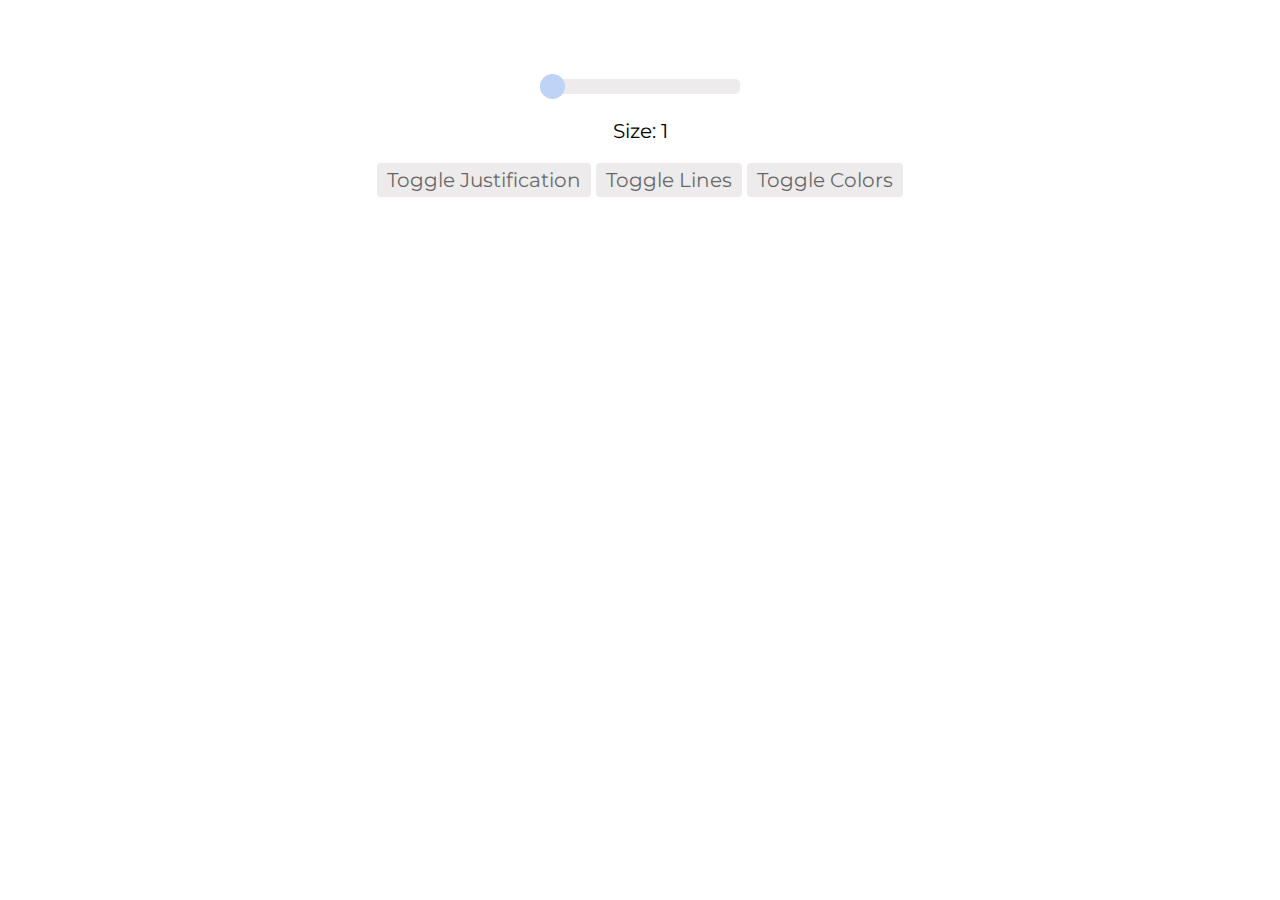
<file: index.html>
<!DOCTYPE html>
<html>
    <head>
        <title>uwu</title>
        <script src="https://d3js.org/d3.v6.js"></script>
        <link rel="stylesheet" href="style.css">
        <link rel="preconnect" href="https://fonts.gstatic.com">
        <link href="https://fonts.googleapis.com/css2?family=Montserrat:wght@300&display=swap" rel="stylesheet">
        <link rel="icon" href="Site-favicon.ico">
    </head>
    <body>
        <div id="main">
            <p id="instructions"></p>
            <input type = "range" id = "setSizeSlider" min = "1" value = "1"></type>
            <p id="setSize">Size: 1</p>
            <button id = justify>
                Toggle Justification
            </button>
            <button id = lines>
                Toggle Lines
            </button>
            <button id = colors>
                Toggle Colors
            </button>
        </div>
        <div id="canvas"></div>
        <script src="script.js"></script>
    </body>
</html>
</file>
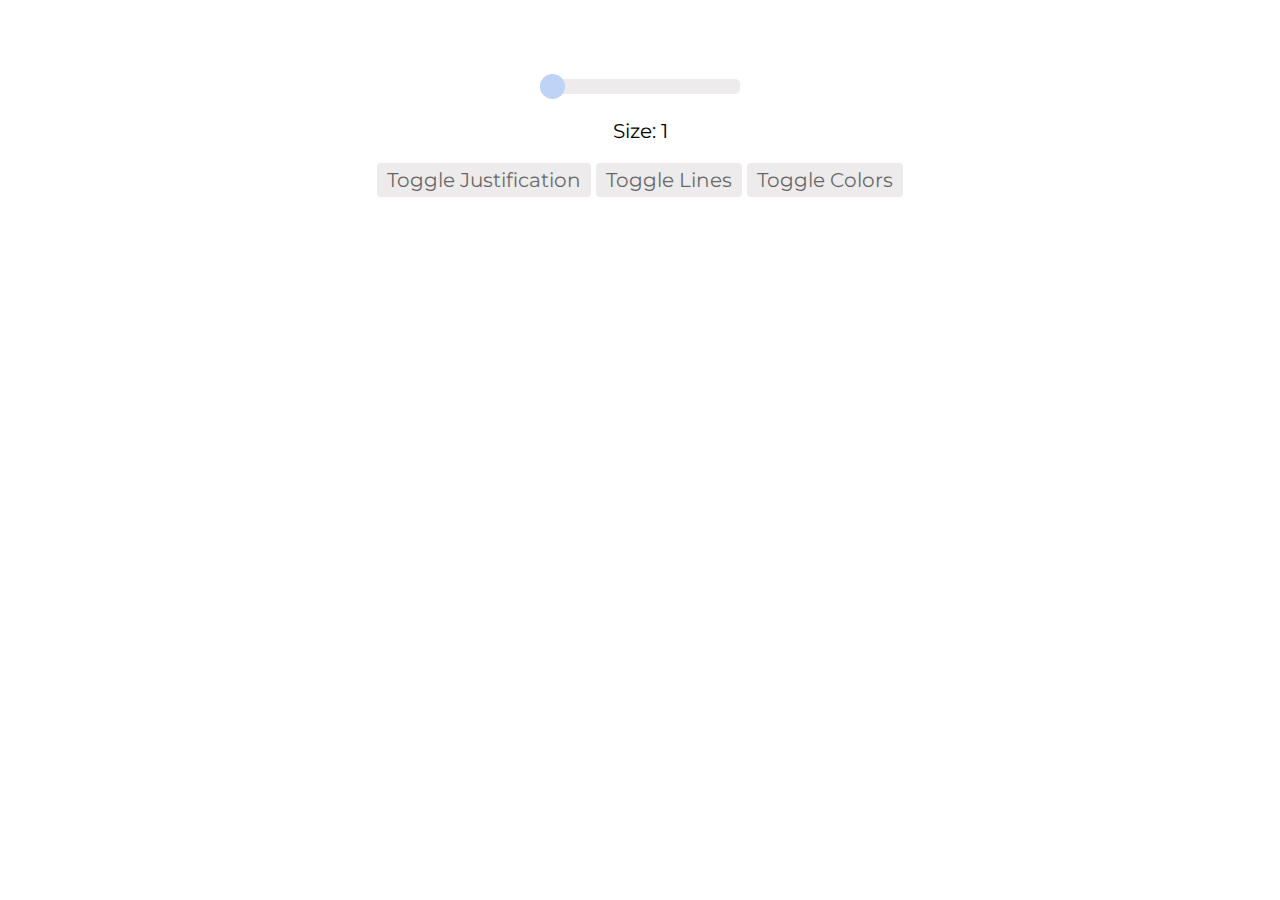
<file: PowerSet.html>
<!DOCTYPE html>
<html>
    <head>
        <title>uwu</title>
        <script src="https://d3js.org/d3.v6.js"></script>
        <link rel="stylesheet" href="style.css">
        <link rel="preconnect" href="https://fonts.gstatic.com">
        <link href="https://fonts.googleapis.com/css2?family=Montserrat:wght@300&display=swap" rel="stylesheet">
    </head>
    <body>
        <div id="main">
            <p id="instructions"></p>
            <input type = "range" id = "setSizeSlider" min = "1" value = "1"></type>
            <p id="setSize">Size: 1</p>
            <button id = justify>
                Toggle Justification
            </button>
            <button id = lines>
                Toggle Lines
            </button>
            <button id = colors>
                Toggle Colors
            </button>
        </div>
        <div id="canvas"></div>
        <script src="script.js"></script>
    </body>
</html>
</file>
<file: style.css>
#main {
    margin-top: 75px;
    font-family: 'Montserrat', sans-serif;
    font-size: 20px;
    text-align:center;
}

#setSizeSlider {
    -webkit-appearance: none;
    width: 200px;
    height: 15px;
    border-radius: 5px; 
    background: #e2dfdf;
    outline: none;
    opacity: 0.6;
    -webkit-transition: .2s;
    transition: opacity .2s;
}
#setSizeSlider:hover {
    opacity: 1; /* Fully shown on mouse-over */
}

#setSizeSlider::-webkit-slider-thumb {
    -webkit-appearance: none; /* Override default look */
    appearance: none;
    width: 25px; /* Set a specific slider handle width */
    height: 25px; /* Slider handle height */
    border-radius: 50%;
    background: #93b6f0; /* Green background */
    cursor: pointer; /* Cursor on hover */
}

#canvas {
    text-align: center;
}

button {
    background-color: #e2dfdf;
    border: none;
    color: black;
    text-align: center;
    font-family: 'Montserrat', sans-serif;
    font-size: 20px;
    margin-bottom: 50px;
    padding: 5px 10px;
    border-radius: 4px;
    opacity: 0.6;
}
</file>
